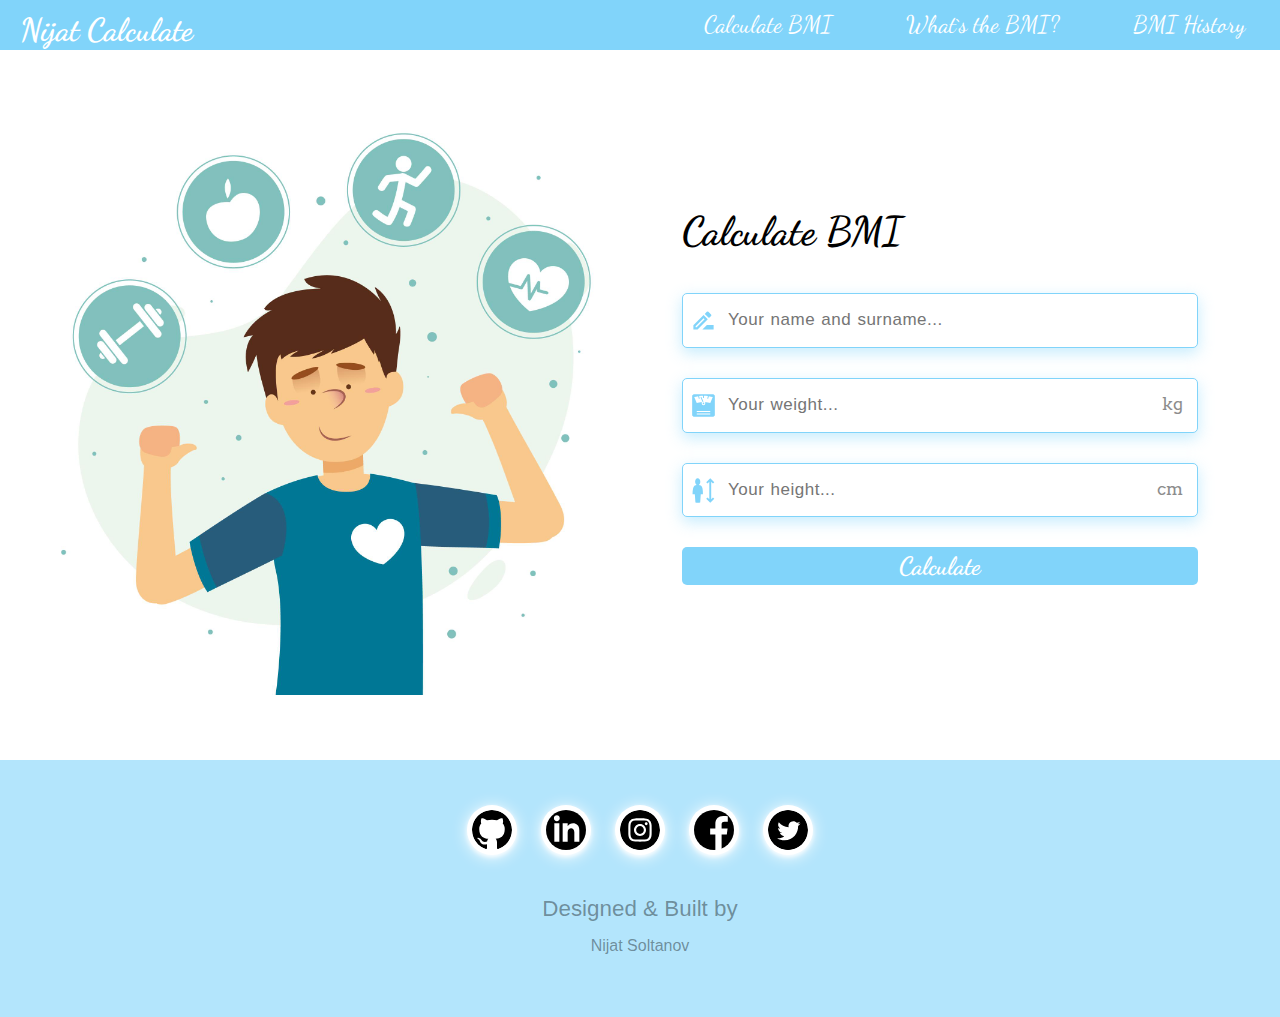
<file: index.html>
<!DOCTYPE html>
<html lang="en">
  <head>
    <meta charset="UTF-8" />
    <meta http-equiv="X-UA-Compatible" content="IE=edge" />
    <meta name="viewport" content="width=device-width, initial-scale=1.0" />
    <link rel="stylesheet" href="./style.css" />
    <link rel="preconnect" href="https://fonts.googleapis.com" />
    <link rel="preconnect" href="https://fonts.gstatic.com" crossorigin />
    <link
      href="https://fonts.googleapis.com/css2?family=Arvo:wght@400;700&family=Dancing+Script:wght@400;500;600;700&display=swap"
      rel="stylesheet"
    />
    <link rel="shortcut icon" type="image/x-icon" href="./Images/logo.png" />
    <title>Nijat Calculate BMI</title>
  </head>
  <body>
    <div id="root">
      <div class="container">
        <nav>
          <a href="./index.html">
            <h1>Nijat Calculate</h1>
          </a>
          <div class="links_nav">
            <a href="./index.html">Calculate BMI</a>
            <a href="./info.html">What`s the BMI?</a>
            <a href="./history.html">BMI History</a>
          </div>
        </nav>
        <div class="main">
          <img src="./Images/health.jpg" alt="Health Icon" />
          <div class="input_section">
            <h1>Calculate BMI</h1>
            <div class="input">
              <img src="./Images/pencil.svg" alt="" />
              <input
                type="text"
                maxlength="30"
                placeholder="Your name and surname..."
              />
            </div>
            <div class="input">
              <img src="./Images/scale.svg" alt="" />
              <input
                type="number"
                max="250"
                min="20"
                placeholder="Your weight..."
              />
              <span>kg</span>
            </div>
            <div class="input">
              <img src="./Images/height.svg" alt="" />
              <input
                type="number"
                max="250"
                min="50"
                placeholder="Your height..."
              />
              <span>cm</span>
            </div>
            <button type="submit">Calculate</button>
          </div>
        </div>
        <div class="info">
          <div class="info_container">
            <img src="./Images/resultImage.png" alt="" />
            <div class="text">
              <h1></h1>
              <h2></h2>
              <h2>
                We recommend working with a dietitian to gain a healthy weight.
              </h2>
              <h2>
                Click to see the
                <span style="font-weight: bold">diet list</span> specially
                prepared for you.👉
                <button>Click Me</button>
              </h2>
            </div>
            <div style="height: 200px; width: 100%; float: left"></div>
          </div>
        </div>
        <footer>
          <div class="links">
            <a href="https://github.com/NijatS">
              <img src="./Images/github.svg" alt="" />
            </a>
            <a href="https://www.linkedin.com/in/nijat-soltanov-023660235/">
              <img src="./Images/linkedln.svg" alt="" />
            </a>
            <a
              href="https://instagram.com/nijatsoltanov_?igshid=ZWIzMWE5ZmU3Zg=="
            >
              <img src="./Images/instagram.svg" alt="" />
            </a>
            <a href="https://www.facebook.com/nicat.soltanov.940/">
              <img src="./Images/facebook.svg" alt="" />
            </a>
            <a href="#">
              <img src="./Images/twitter.svg" alt="" />
            </a>
            <a href="https://notepadnijat.netlify.app/"
              >Designed & Built by
              <br />
              <span>Nijat Soltanov</span>
            </a>
          </div>
        </footer>
      </div>
    </div>
    <script src="./app.js"></script>
  </body>
</html>
</file>
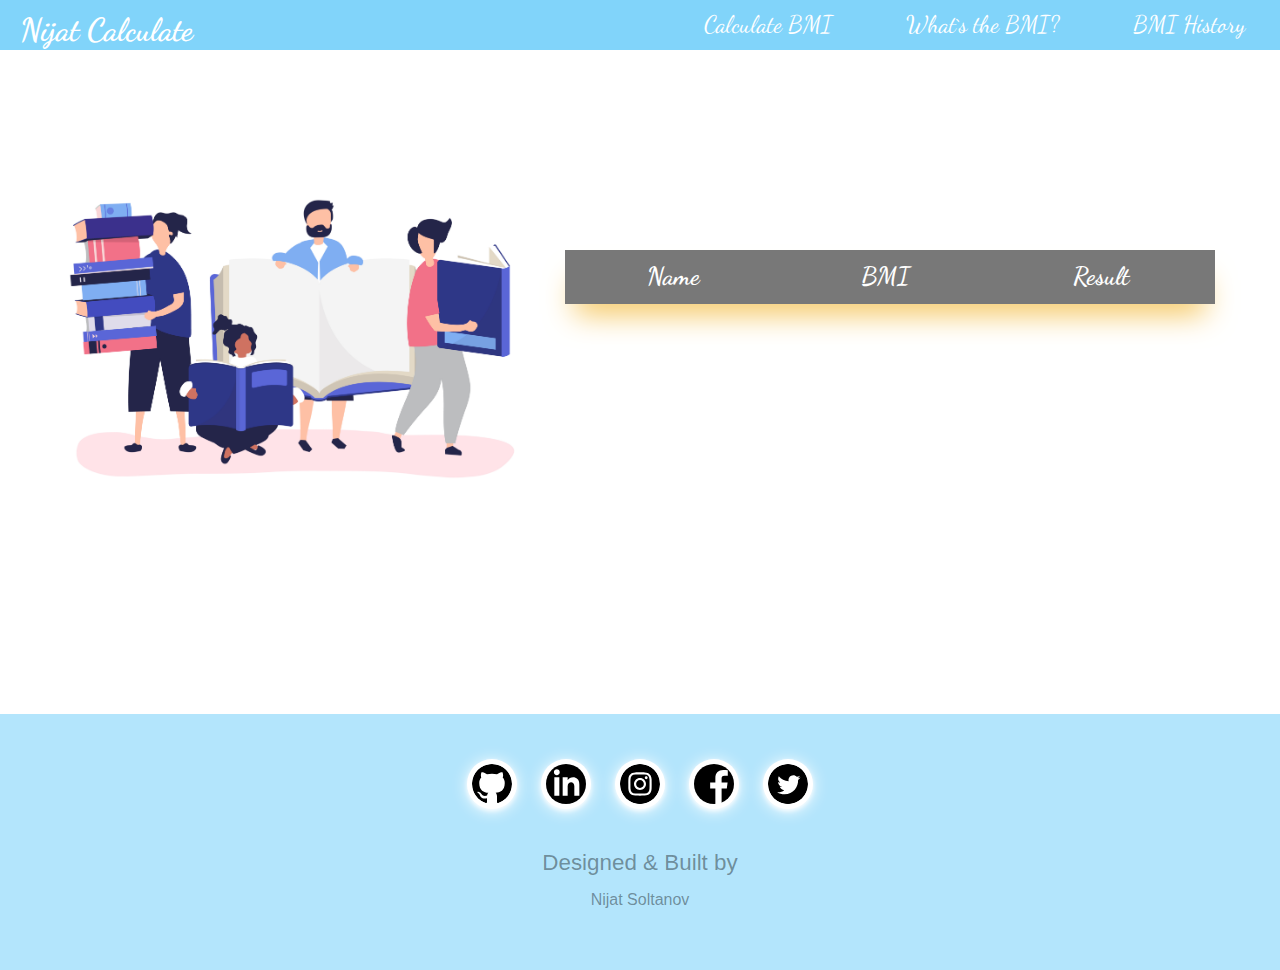
<file: history.html>
<!DOCTYPE html>
<html lang="en">
  <head>
    <meta charset="UTF-8" />
    <meta http-equiv="X-UA-Compatible" content="IE=edge" />
    <meta name="viewport" content="width=device-width, initial-scale=1.0" />
    <link rel="stylesheet" href="./style.css" />
    <link rel="preconnect" href="https://fonts.googleapis.com" />
    <link rel="preconnect" href="https://fonts.gstatic.com" crossorigin />
    <link
      href="https://fonts.googleapis.com/css2?family=Arvo:wght@400;700&family=Dancing+Script:wght@400;500;600;700&display=swap"
      rel="stylesheet"
    />
    <link rel="shortcut icon" type="image/x-icon" href="./Images/logo.png" />
    <link rel="stylesheet" href="./history.css" />
    <title>Nijat Calculate BMI</title>
  </head>
  <body>
    <div id="root">
      <div class="container">
        <nav>
          <a href="./index.html">
            <h1>Nijat Calculate</h1>
          </a>
          <div class="links_nav">
            <a href="./index.html">Calculate BMI</a>
            <a href="./info.html">What`s the BMI?</a>
            <a href="./history.html">BMI History</a>
          </div>
        </nav>
        <div class="history">
          <img src="./Images/history.jpg" alt="About Icon" />
          <div class="history_container">
            <table>
              <thead>
                <tr>
                  <th>Name</th>
                  <th>BMI</th>
                  <th>Result</th>
                </tr>
              </thead>
              <tbody></tbody>
            </table>
          </div>
        </div>
        <footer>
          <div class="links">
            <a href="https://github.com/NijatS">
              <img src="./Images/github.svg" alt="" />
            </a>
            <a href="https://www.linkedin.com/in/nijat-soltanov-023660235/">
              <img src="./Images/linkedln.svg" alt="" />
            </a>
            <a
              href="https://instagram.com/nijatsoltanov_?igshid=ZWIzMWE5ZmU3Zg=="
            >
              <img src="./Images/instagram.svg" alt="" />
            </a>
            <a href="https://www.facebook.com/nicat.soltanov.940/">
              <img src="./Images/facebook.svg" alt="" />
            </a>
            <a href="#">
              <img src="./Images/twitter.svg" alt="" />
            </a>
            <a href="https://notepadnijat.netlify.app/"
              >Designed & Built by
              <br />
              <span>Nijat Soltanov</span>
            </a>
          </div>
        </footer>
      </div>
    </div>
  </body>
  <script src="./app.js"></script>
</html>
</file>
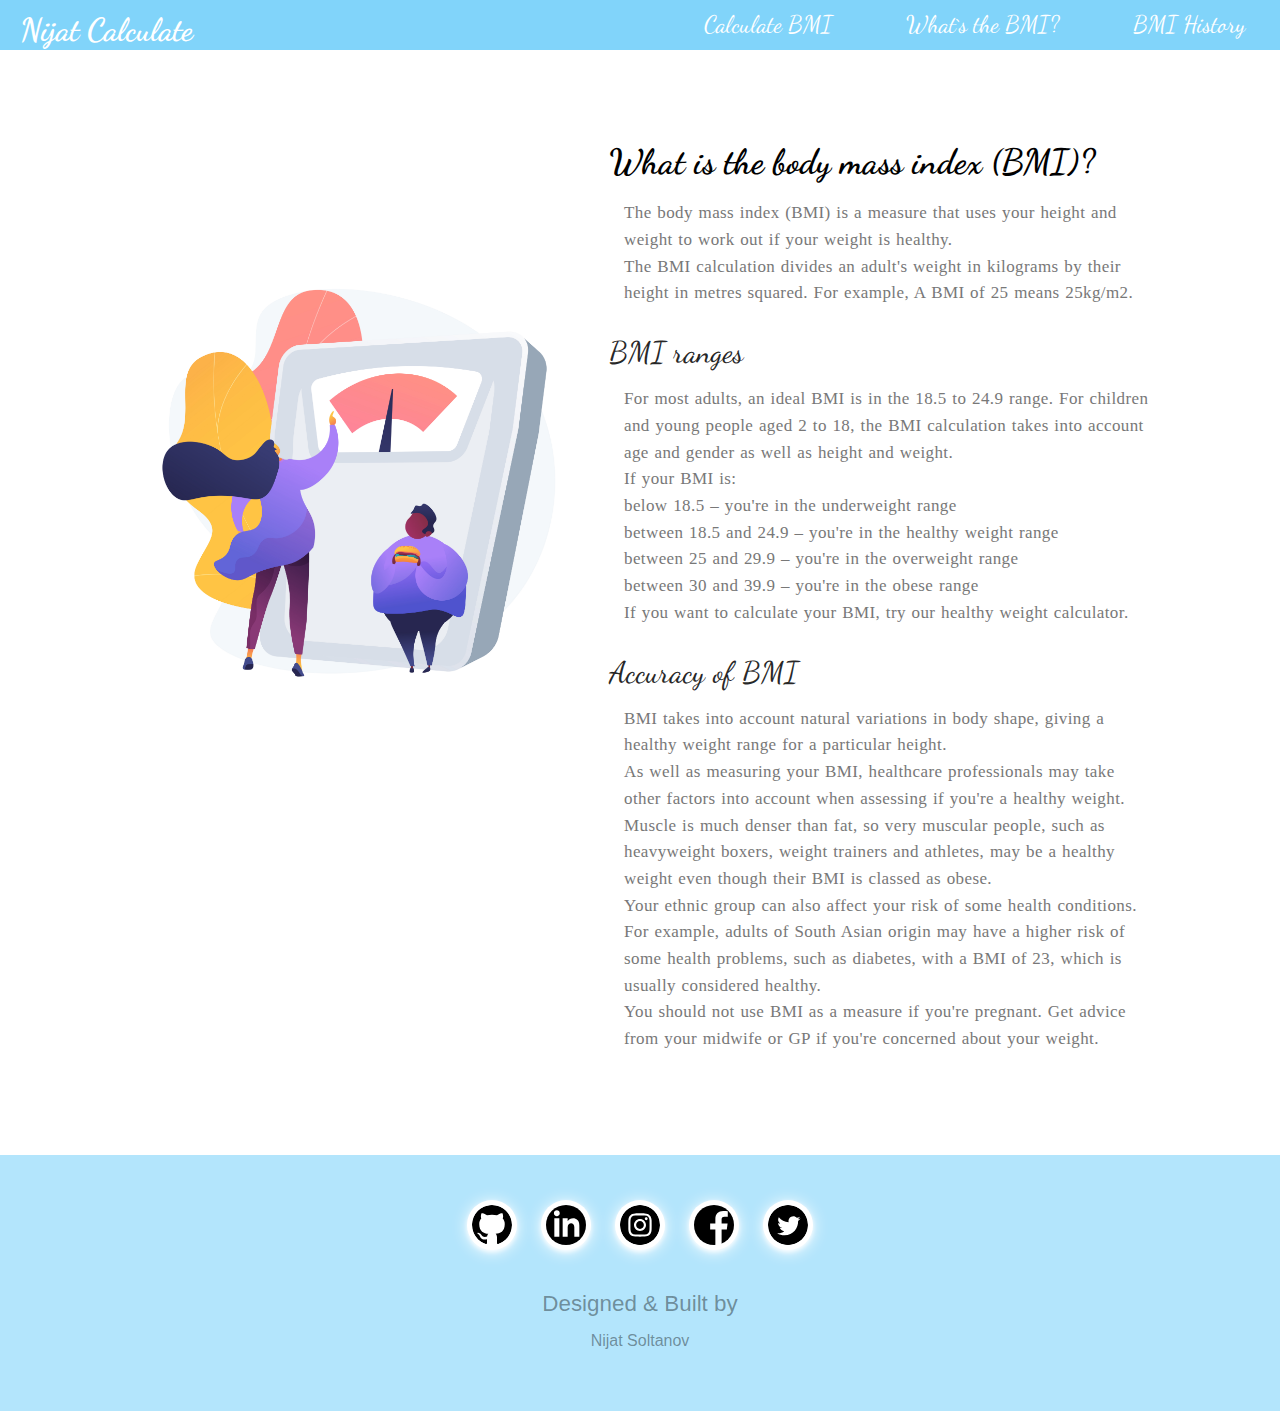
<file: info.html>
<!DOCTYPE html>
<html lang="en">
  <head>
    <meta charset="UTF-8" />
    <meta http-equiv="X-UA-Compatible" content="IE=edge" />
    <meta name="viewport" content="width=device-width, initial-scale=1.0" />
    <link rel="stylesheet" href="./style.css" />
    <link rel="preconnect" href="https://fonts.googleapis.com" />
    <link rel="preconnect" href="https://fonts.gstatic.com" crossorigin />
    <link
      href="https://fonts.googleapis.com/css2?family=Arvo:wght@400;700&family=Dancing+Script:wght@400;500;600;700&display=swap"
      rel="stylesheet"
    />
    <link rel="shortcut icon" type="image/x-icon" href="./Images/logo.png" />
    <link rel="stylesheet" href="./info.css" />
    <title>Nijat Calculate BMI</title>
  </head>
  <body>
    <div id="root">
      <div class="container">
        <nav>
          <a href="./index.html">
            <h1>Nijat Calculate</h1>
          </a>
          <div class="links_nav">
            <a href="./index.html">Calculate BMI</a>
            <a href="./info.html">What`s the BMI?</a>
            <a href="./history.html">BMI History</a>
          </div>
        </nav>
        <div class="about">
          <img src="./Images/about.jpg" alt="About Icon" />
          <div class="about_text">
            <h1>What is the body mass index (BMI)?</h1>
            <p>
              The body mass index (BMI) is a measure that uses your height and
              weight to work out if your weight is healthy.
              <br />
              The BMI calculation divides an adult's weight in kilograms by
              their height in metres squared. For example, A BMI of 25 means
              25kg/m2.
            </p>
            <h2>BMI ranges</h2>
            <p>
              For most adults, an ideal BMI is in the 18.5 to 24.9 range. For
              children and young people aged 2 to 18, the BMI calculation takes
              into account age and gender as well as height and weight.
              <br />
              If your BMI is:
              <br />
              below 18.5 – you're in the underweight range<br />
              between 18.5 and 24.9 – you're in the healthy weight range<br />
              between 25 and 29.9 – you're in the overweight range<br />
              between 30 and 39.9 – you're in the obese range<br />
              If you want to calculate your BMI, try our healthy weight
              calculator. <br />
            </p>
            <h2>Accuracy of BMI</h2>
            <p>
              BMI takes into account natural variations in body shape, giving a
              healthy weight range for a particular height.
              <br />
              As well as measuring your BMI, healthcare professionals may take
              other factors into account when assessing if you're a healthy
              weight.<br />
              Muscle is much denser than fat, so very muscular people, such as
              heavyweight boxers, weight trainers and athletes, may be a healthy
              weight even though their BMI is classed as obese.<br />
              Your ethnic group can also affect your risk of some health
              conditions. For example, adults of South Asian origin may have a
              higher risk of some health problems, such as diabetes, with a BMI
              of 23, which is usually considered healthy.<br />You should not
              use BMI as a measure if you're pregnant. Get advice from your
              midwife or GP if you're concerned about your weight.
            </p>
          </div>
        </div>
        <footer>
          <div class="links">
            <a href="https://github.com/NijatS">
              <img src="./Images/github.svg" alt="" />
            </a>
            <a href="https://www.linkedin.com/in/nijat-soltanov-023660235/">
              <img src="./Images/linkedln.svg" alt="" />
            </a>
            <a
              href="https://instagram.com/nijatsoltanov_?igshid=ZWIzMWE5ZmU3Zg=="
            >
              <img src="./Images/instagram.svg" alt="" />
            </a>
            <a href="https://www.facebook.com/nicat.soltanov.940/">
              <img src="./Images/facebook.svg" alt="" />
            </a>
            <a href="#">
              <img src="./Images/twitter.svg" alt="" />
            </a>
            <a href="https://notepadnijat.netlify.app/"
              >Designed & Built by
              <br />
              <span>Nijat Soltanov</span>
            </a>
          </div>
        </footer>
      </div>
    </div>
  </body>
</html>
</file>
<file: style.css>
* {
  margin: 0;
  padding: 0;
  box-sizing: border-box;
}

body {
  font-family: "Dancing Script", cursive;
  font-size: 14px;
  line-height: 1.5715;
}
body .container {
  height: 100vh;
  display: flex;
  flex-direction: column;
}
body .container nav {
  height: 70px;
  width: 100%;
  background-color: rgb(129, 212, 250);
  display: flex;
  align-items: center;
}
@media only screen and (max-width: 650px) {
  body .container nav {
    height: -moz-fit-content;
    height: fit-content;
  }
}
body .container nav a {
  background-color: transparent;
  color: #1890ff;
  cursor: pointer;
  outline: none;
  text-decoration: none;
  transition: color 0.3s;
}
body .container nav a h1 {
  font-family: "Dancing Script", cursive;
  transform: translateY(5px);
  margin-left: 20px;
  font-weight: bold;
  font-size: 32px;
  color: white;
}
body .container nav .links_nav {
  margin-left: auto;
  margin-right: 20px;
}
body .container nav .links_nav a {
  color: white;
  font-family: "Dancing Script", cursive;
  font-size: 24px;
  padding: 15px;
  margin-left: 40px;
  transition: all 0.4s ease 0s;
}
body .container nav .links_nav a:hover {
  background-color: rgba(255, 255, 255, 0.2);
  color: rgb(245, 198, 94);
}
@media only screen and (max-width: 1000px) {
  body .container nav .links_nav a {
    font-size: 22px;
    margin-left: 30px;
  }
}
@media only screen and (max-width: 800px) {
  body .container nav .links_nav a {
    font-size: 20px;
    margin-left: 20px;
  }
}
@media only screen and (max-width: 700px) {
  body .container nav .links_nav a {
    font-size: 19px;
    margin-left: 10px;
  }
}
@media only screen and (max-width: 650px) {
  body .container nav .links_nav a {
    display: block;
    padding: 3px 5px;
    font-size: 18px;
  }
}
body .container .main {
  width: 70%;
  margin-left: auto;
  margin-right: auto;
  padding-top: 150px;
}
@media only screen and (max-width: 1750px) {
  body .container .main {
    padding-top: 130px;
    width: 85%;
  }
}
@media only screen and (max-width: 1500px) {
  body .container .main {
    padding-top: 110px;
    width: 95%;
  }
}
@media only screen and (max-width: 1200px) {
  body .container .main {
    padding-top: 90px;
    width: 100%;
  }
}
@media only screen and (max-width: 1050px) {
  body .container .main {
    padding-top: 40px;
    text-align: center;
  }
}
body .container .main > img {
  width: 600px;
  float: left;
  transform: translateY(-65px);
}
@media only screen and (max-width: 1050px) {
  body .container .main > img {
    float: none;
    width: 350px;
    max-width: 90%;
    transform: translateY(0px);
  }
}
body .container .main .input_section {
  width: calc(100% - 600px);
  float: left;
  transition: all 0.2s ease 0s;
  padding: 40px 50px;
}
@media only screen and (max-width: 1050px) {
  body .container .main .input_section {
    float: none;
    width: 80%;
    margin-left: auto;
    margin-right: auto;
    padding: 35px 45px;
  }
}
@media only screen and (max-width: 850px) {
  body .container .main .input_section {
    width: 90%;
    padding: 30px 40px;
  }
}
@media only screen and (max-width: 650px) {
  body .container .main .input_section {
    width: 100%;
    padding: 20px 30px;
  }
}
body .container .main .input_section h1 {
  font-family: "Dancing Script", cursive;
  font-size: 40px;
  margin-bottom: 30px;
}
@media only screen and (max-width: 1050px) {
  body .container .main .input_section h1 {
    font-size: 35px;
  }
}
@media only screen and (max-width: 850px) {
  body .container .main .input_section h1 {
    font-size: 32px;
  }
}
@media only screen and (max-width: 650px) {
  body .container .main .input_section h1 {
    font-size: 28px;
  }
}
body .container .main .input_section .input {
  width: 100%;
  position: relative;
}
body .container .main .input_section .input img {
  color: #81d4fa;
  font-size: 27px;
  left: 8px;
  position: absolute;
  top: 14px;
  height: 1em;
  color: #81d4fa;
}
body .container .main .input_section .input input {
  width: 100%;
  padding: 13px 40px 13px 45px;
  border: 1px solid rgb(129, 212, 250);
  outline: none;
  transition: all 0.2s ease 0s;
  font-size: 17px;
  border-radius: 5px;
  margin-bottom: 30px;
  letter-spacing: 0.5px;
  word-spacing: 1px;
  box-shadow: rgba(129, 212, 250, 0.45) 0px 5px 15px;
  line-height: inherit;
}
body .container .main .input_section .input span {
  font-size: 17px;
  position: absolute;
  z-index: 1000;
  top: 13px;
  right: 15px;
  font-family: "Arvo", serif;
  color: rgb(140, 140, 140);
}
body .container .main .input_section button {
  width: 100%;
  padding: 4px;
  border: none;
  font-family: "Dancing Script", cursive;
  color: white;
  font-weight: 800;
  font-size: 25px;
  border-radius: 5px;
  background-color: rgb(129, 212, 250);
  transition: all 0.2s ease 0s;
}
body .container .info {
  width: 70%;
  margin-left: auto;
  margin-right: auto;
  padding-top: 150px;
}
@media only screen and (max-width: 1750px) {
  body .container .info {
    padding-top: 130px;
    width: 85%;
  }
}
@media only screen and (max-width: 1500px) {
  body .container .info {
    padding-top: 110px;
    width: 95%;
  }
}
@media only screen and (max-width: 1200px) {
  body .container .info {
    padding-top: 90px;
    width: 100%;
  }
}
@media only screen and (max-width: 1050px) {
  body .container .info {
    padding-top: 40px;
    text-align: center;
  }
}
body .container .info .info_container {
  display: inline-block;
}
body .container .info .info_container img {
  width: 750px;
  float: left;
  transform: translateY(-70px);
}
@media only screen and (max-width: 1550px) {
  body .container .info .info_container img {
    width: 600px;
  }
}
@media only screen and (max-width: 1300px) {
  body .container .info .info_container img {
    width: 500px;
    transform: translateY(0px);
  }
}
@media only screen and (max-width: 1050px) {
  body .container .info .info_container img {
    float: none;
    width: 350px;
    max-width: 90%;
  }
}
body .container .info .info_container .text {
  width: calc(100% - 750px);
  float: left;
  padding: 40px 30px;
  transform: translateY(40px);
}
@media only screen and (max-width: 1750px) {
  body .container .info .info_container .text {
    padding: 40px 30px;
  }
}
@media only screen and (max-width: 1550px) {
  body .container .info .info_container .text {
    width: calc(100% - 600px);
  }
}
@media only screen and (max-width: 1300px) {
  body .container .info .info_container .text {
    width: calc(100% - 500px);
  }
}
@media only screen and (max-width: 1050px) {
  body .container .info .info_container .text {
    float: none;
    width: 80%;
    margin-left: auto;
    margin-right: auto;
    padding: 35px 25px;
  }
}
@media only screen and (max-width: 850px) {
  body .container .info .info_container .text {
    width: 90%;
    padding: 30px 20px;
  }
}
@media only screen and (max-width: 650px) {
  body .container .info .info_container .text {
    width: 100%;
    padding: 20px 10px;
  }
}
body .container .info .info_container .text h1 {
  font-size: 40px;
  margin: 0px;
  font-family: "Dancing Script", cursive;
}
@media only screen and (max-width: 1550px) {
  body .container .info .info_container .text h1 {
    font-size: 36px;
  }
}
@media only screen and (max-width: 1050px) {
  body .container .info .info_container .text h1 {
    font-size: 32px;
  }
}
@media only screen and (max-width: 850px) {
  body .container .info .info_container .text h1 {
    font-size: 28px;
  }
}
@media only screen and (max-width: 650px) {
  body .container .info .info_container .text h1 {
    font-size: 24px;
  }
}
body .container .info .info_container .text h2:nth-child(2) {
  font-size: 35px;
  margin: 0px;
  font-family: "Dancing Script", cursive !important;
}
@media only screen and (max-width: 1550px) {
  body .container .info .info_container .text h2:nth-child(2) {
    font-size: 32px;
  }
}
@media only screen and (max-width: 1050px) {
  body .container .info .info_container .text h2:nth-child(2) {
    font-size: 28px;
  }
}
@media only screen and (max-width: 850px) {
  body .container .info .info_container .text h2:nth-child(2) {
    font-size: 24px;
  }
}
@media only screen and (max-width: 650px) {
  body .container .info .info_container .text h2:nth-child(2) {
    font-size: 22px;
  }
}
body .container .info .info_container .text h2:nth-child(3) {
  font-family: Arvo, serif;
  font-size: 22px;
  margin-top: 20px;
  color: rgba(0, 0, 0, 0.85);
  font-weight: 500;
  margin-bottom: 0.5em;
  line-height: 1.5715;
}
@media only screen and (max-width: 1550px) {
  body .container .info .info_container .text h2:nth-child(3) {
    font-size: 20px;
  }
}
body .container .info .info_container .text h2:last-child {
  font-family: Arvo, serif;
  font-size: 22px;
  margin-top: 20px;
  color: rgba(0, 0, 0, 0.85);
  font-weight: 500;
  margin-bottom: 0.5em;
  line-height: 1.5715;
}
@media only screen and (max-width: 1550px) {
  body .container .info .info_container .text h2:last-child {
    font-size: 20px;
  }
}
body .container .info .info_container .text h2:last-child button {
  font-size: 20px;
  background-color: transparent;
  border: none;
  cursor: pointer;
  color: rgb(245, 198, 94);
  border-radius: 5px;
  padding: 3px;
  margin: 0px;
  transform: translateY(1px);
}
body .container footer {
  width: 100%;
  background-color: rgba(129, 212, 250, 0.6);
  padding: 5px 0px 50px;
  margin-top: auto;
  font-family: "Lato", sans-serif;
}
@media only screen and (max-width: 1100px) {
  body .container footer {
    padding: 5px 0px 20px;
  }
}
@media only screen and (max-width: 800px) {
  body .container footer {
    padding: 5px 0px 10px;
  }
}
body .container footer .links {
  width: 50%;
  margin-left: auto;
  margin-right: auto;
  margin-top: 30px;
  text-align: center;
}
@media screen and (max-width: 1400px) {
  body .container footer .links {
    width: 60%;
  }
}
@media screen and (max-width: 1100px) {
  body .container footer .links {
    width: 70%;
    margin-top: 30px;
  }
}
@media screen and (max-width: 800px) {
  body .container footer .links {
    width: 80%;
    margin-top: 20px;
  }
}
@media screen and (max-width: 600px) {
  body .container footer .links {
    width: 90%;
    margin-top: 15px;
  }
}
body .container footer .links a {
  text-decoration: none;
  color: black;
}
body .container footer .links a img {
  background-color: #fff;
  border-radius: 50%;
  box-shadow: 0 2px 4px 0 hsla(0, 0%, 100%, 0.82), 0 2px 16px 0 #fff;
  color: rgba(0, 0, 0, 0.8);
  font-size: 40px;
  margin: 10px;
  padding: 5px;
  transition: 0.2s color, box-shadow 1s;
  height: 1em;
  width: 1em;
  box-sizing: initial;
}
@media only screen and (max-width: 800px) {
  body .container footer .links a img {
    margin: 5px;
  }
}
@media only screen and (max-width: 600px) {
  body .container footer .links a img {
    font-size: 35px;
    margin: 4px;
  }
}
body .container footer .links a img:hover {
  opacity: 1;
  box-shadow: hsla(0, 0%, 100%, 0.82) 0px 22px 70px 4px;
}
body .container footer .links a:last-child {
  display: block;
  font-size: 1.4rem;
  margin-top: 15px;
  color: rgba(0, 0, 0, 0.4);
  text-decoration: none;
  transition: all 0.2s ease 0s;
  padding: 5px;
  text-align: center;
}
@media screen and (max-width: 800px) {
  body .container footer .links a:last-child {
    margin-top: 10px;
    font-size: 1.3rem;
  }
}
@media screen and (max-width: 600px) {
  body .container footer .links a:last-child {
    font-size: 1.1rem;
  }
}
body .container footer .links a:last-child span {
  font-size: 1rem;
}
</file>
<file: history.css>
.history {
  width: 80%;
  margin-left: auto;
  margin-right: auto;
  padding: 100px 40px;
  margin-bottom: 100px;
}
@media only screen and (max-width: 1650px) {
  .history {
    width: 100%;
  }
}
@media only screen and (max-width: 1000px) {
  .history {
    text-align: center;
    padding: 50px 20px;
  }
}
@media only screen and (max-width: 650px) {
  .history {
    text-align: center;
    padding: 40px 10px;
  }
}
.history img {
  width: 600px;
  float: left;
  border-style: none;
  vertical-align: middle;
}
@media only screen and (max-width: 1350px) {
  .history img {
    width: 500px;
  }
}
@media only screen and (max-width: 1150px) {
  .history img {
    width: 400px;
  }
}
@media only screen and (max-width: 1000px) {
  .history img {
    max-width: 90%;
    float: none;
  }
}
.history .history_container {
  width: calc(100% - 600px);
  float: left;
  padding: 20px 25px;
}
@media only screen and (max-width: 1350px) {
  .history .history_container {
    width: calc(100% - 500px);
  }
}
@media only screen and (max-width: 1150px) {
  .history .history_container {
    width: calc(100% - 400px);
  }
}
@media only screen and (max-width: 1000px) {
  .history .history_container {
    width: 80%;
    float: none;
    margin-right: auto;
    margin-left: auto;
    margin-top: 20px;
  }
}
@media only screen and (max-width: 850px) {
  .history .history_container {
    width: 95%;
  }
}
@media only screen and (max-width: 650px) {
  .history .history_container {
    padding: 10px 5px;
  }
}
.history .history_container table {
  width: 100%;
  border: 1px hidden rgb(245, 198, 94);
  text-align: center;
  box-shadow: rgb(245, 198, 94) 0px 20px 30px -10px;
  transform: translateY(80px);
  border-collapse: collapse;
}
@media only screen and (max-width: 1000px) {
  .history .history_container table {
    transform: translateY(0px);
  }
}
.history .history_container table thead th {
  text-align: center;
  padding: 7px;
  background-color: rgb(120, 120, 120);
  color: white;
  font-family: "Dancing Script", cursive;
  font-weight: 800;
  font-size: 25px;
}
@media only screen and (max-width: 650px) {
  .history .history_container table thead th {
    font-size: 22px;
  }
}
.history .history_container table tbody:nth-child(2n) {
  background-color: rgba(180, 180, 180, 0.5);
}
.history .history_container table tbody tr {
  transition: all 0.2s ease 0s;
}
.history .history_container table tbody tr:hover {
  background-color: rgba(180, 180, 180, 0.8);
}
.history .history_container table tbody tr td {
  text-align: center;
  padding: 10px;
}
@media only screen and (max-width: 650px) {
  .history .history_container table tbody tr td {
    font-size: 14px;
  }
}
</file>
<file: info.css>
.about {
  width: 90%;
  margin-left: auto;
  margin-right: auto;
  padding: 80px 40px;
}
@media only screen and (max-width: 950px) {
  .about {
    text-align: center;
    padding: 30px 25px;
  }
}
@media only screen and (max-width: 800px) {
  .about {
    text-align: center;
    padding: 20px 15px;
  }
}
.about img {
  width: 500px;
  float: left;
  max-width: 90%;
  transform: translateY(100px);
  border-style: none;
  vertical-align: middle;
}
@media only screen and (max-width: 1150px) {
  .about img {
    width: 400px;
  }
}
@media only screen and (max-width: 950px) {
  .about img {
    float: none;
    transform: translateY(0px);
  }
}
.about .about_text {
  width: calc(80% - 500px);
  float: left;
}
@media only screen and (max-width: 1450px) {
  .about .about_text {
    width: calc(90% - 500px);
  }
}
@media only screen and (max-width: 1300px) {
  .about .about_text {
    width: calc(100% - 500px);
  }
}
@media only screen and (max-width: 1150px) {
  .about .about_text {
    width: calc(100% - 400px);
  }
}
@media only screen and (max-width: 950px) {
  .about .about_text {
    float: none;
    width: 100%;
    margin-left: auto;
    margin-right: auto;
    text-align: start;
  }
}
.about .about_text h1 {
  font-family: "Dancing Script", cursive;
  font-size: 35px;
  margin: 5px;
  transition: all 0.2s ease 0s;
}
@media only screen and (max-width: 1150px) {
  .about .about_text h1 {
    font-size: 32px;
  }
}
@media only screen and (max-width: 950px) {
  .about .about_text h1 {
    font-size: 28px;
  }
}
@media only screen and (max-width: 800px) {
  .about .about_text h1 {
    font-size: 25px;
  }
}
@media only screen and (max-width: 600px) {
  .about .about_text h1 {
    font-size: 22px;
  }
}
.about .about_text p {
  font-family: "'Arvo', serif";
  font-size: 17px;
  word-spacing: 1px;
  letter-spacing: 0.4px;
  padding: 5px 20px;
  color: rgb(120, 120, 120);
  margin-bottom: 1em;
  margin-top: 0;
}
@media only screen and (max-width: 1150px) {
  .about .about_text p {
    font-size: 16px;
  }
}
@media only screen and (max-width: 950px) {
  .about .about_text p {
    font-size: 15px;
  }
}
@media only screen and (max-width: 600px) {
  .about .about_text p {
    font-size: 13px;
  }
}
@media only screen and (max-width: 800px) {
  .about .about_text p {
    font-size: 14px;
    word-spacing: 0.7px;
    letter-spacing: 0.2px;
  }
}
.about .about_text h2 {
  font-family: "Dancing Script", cursive;
  margin: 5px;
  font-size: 30px;
  color: rgba(0, 0, 0, 0.85);
  font-weight: 500;
}
@media only screen and (max-width: 1150px) {
  .about .about_text h2 {
    font-size: 29px;
  }
}
@media only screen and (max-width: 950px) {
  .about .about_text h2 {
    font-size: 26px;
  }
}
@media only screen and (max-width: 800px) {
  .about .about_text h2 {
    font-size: 23px;
  }
}
@media only screen and (max-width: 600px) {
  .about .about_text h2 {
    font-size: 21px;
  }
}
</file>
